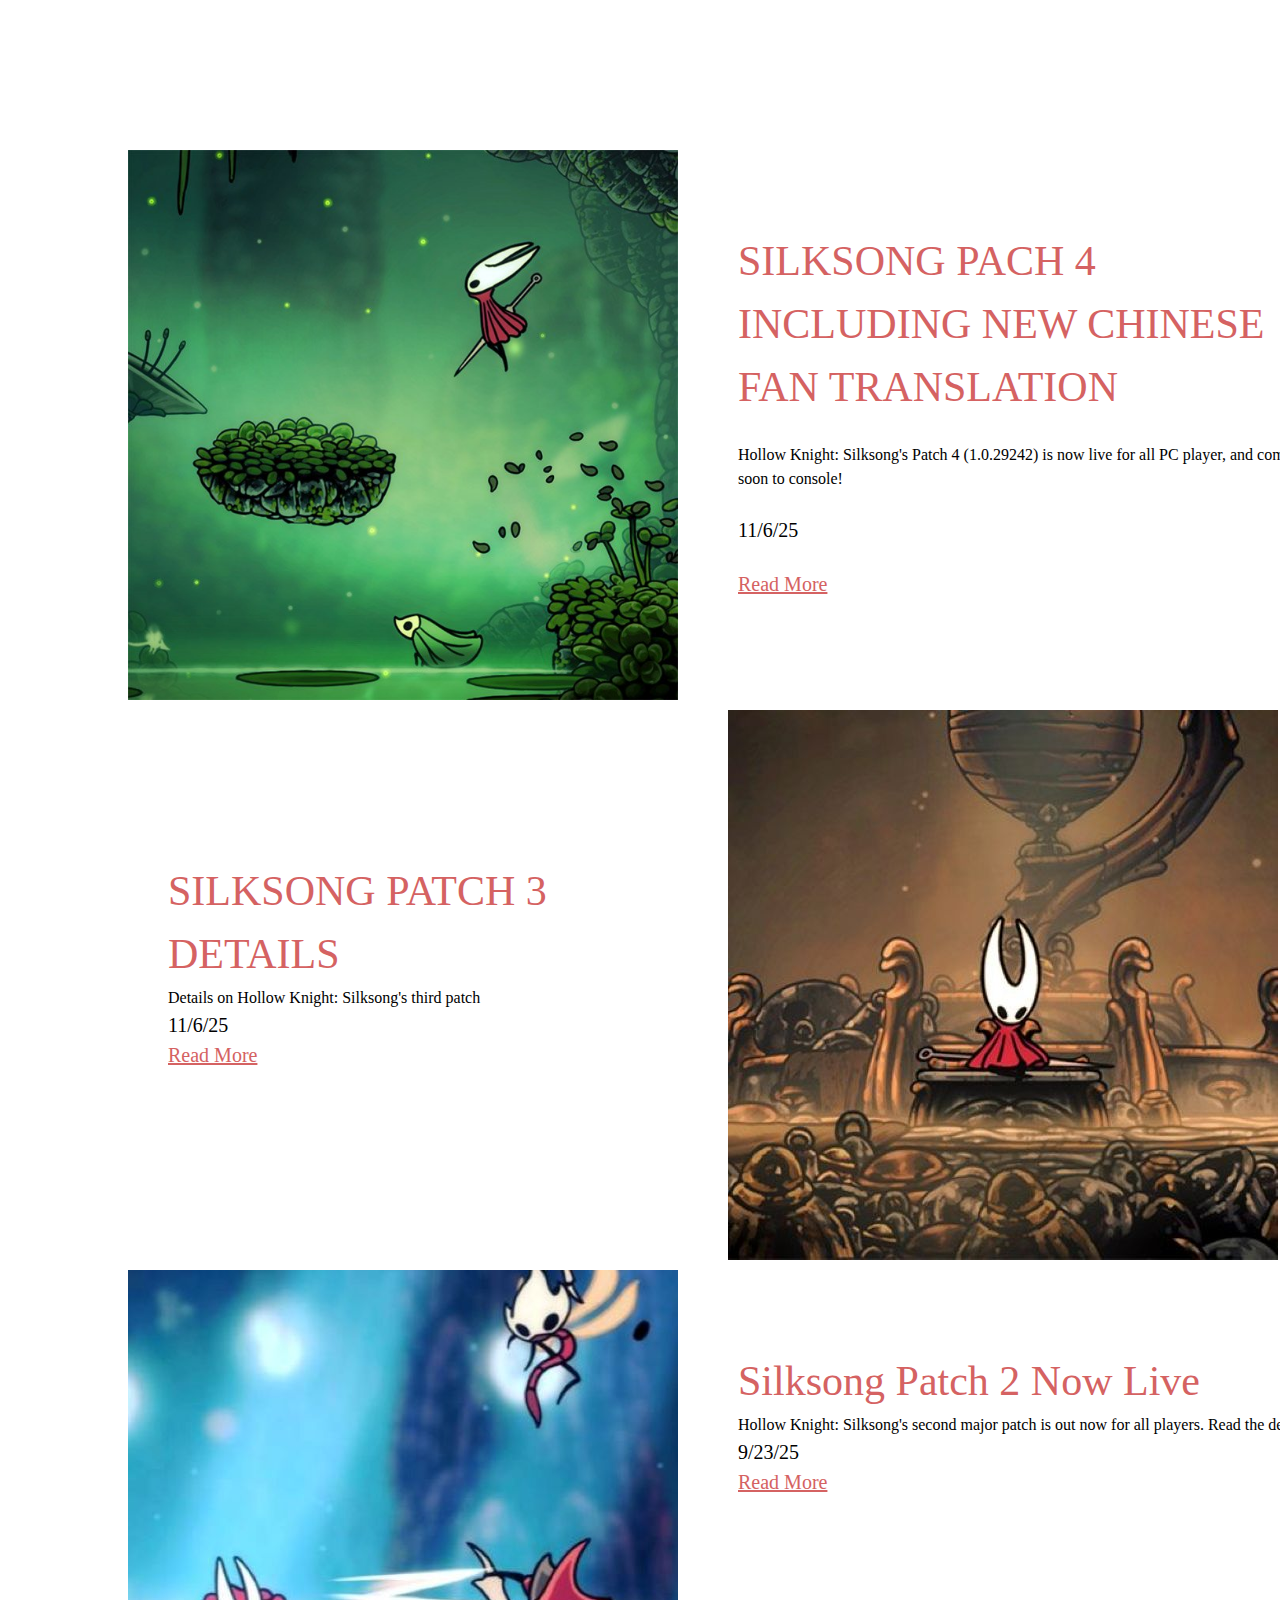
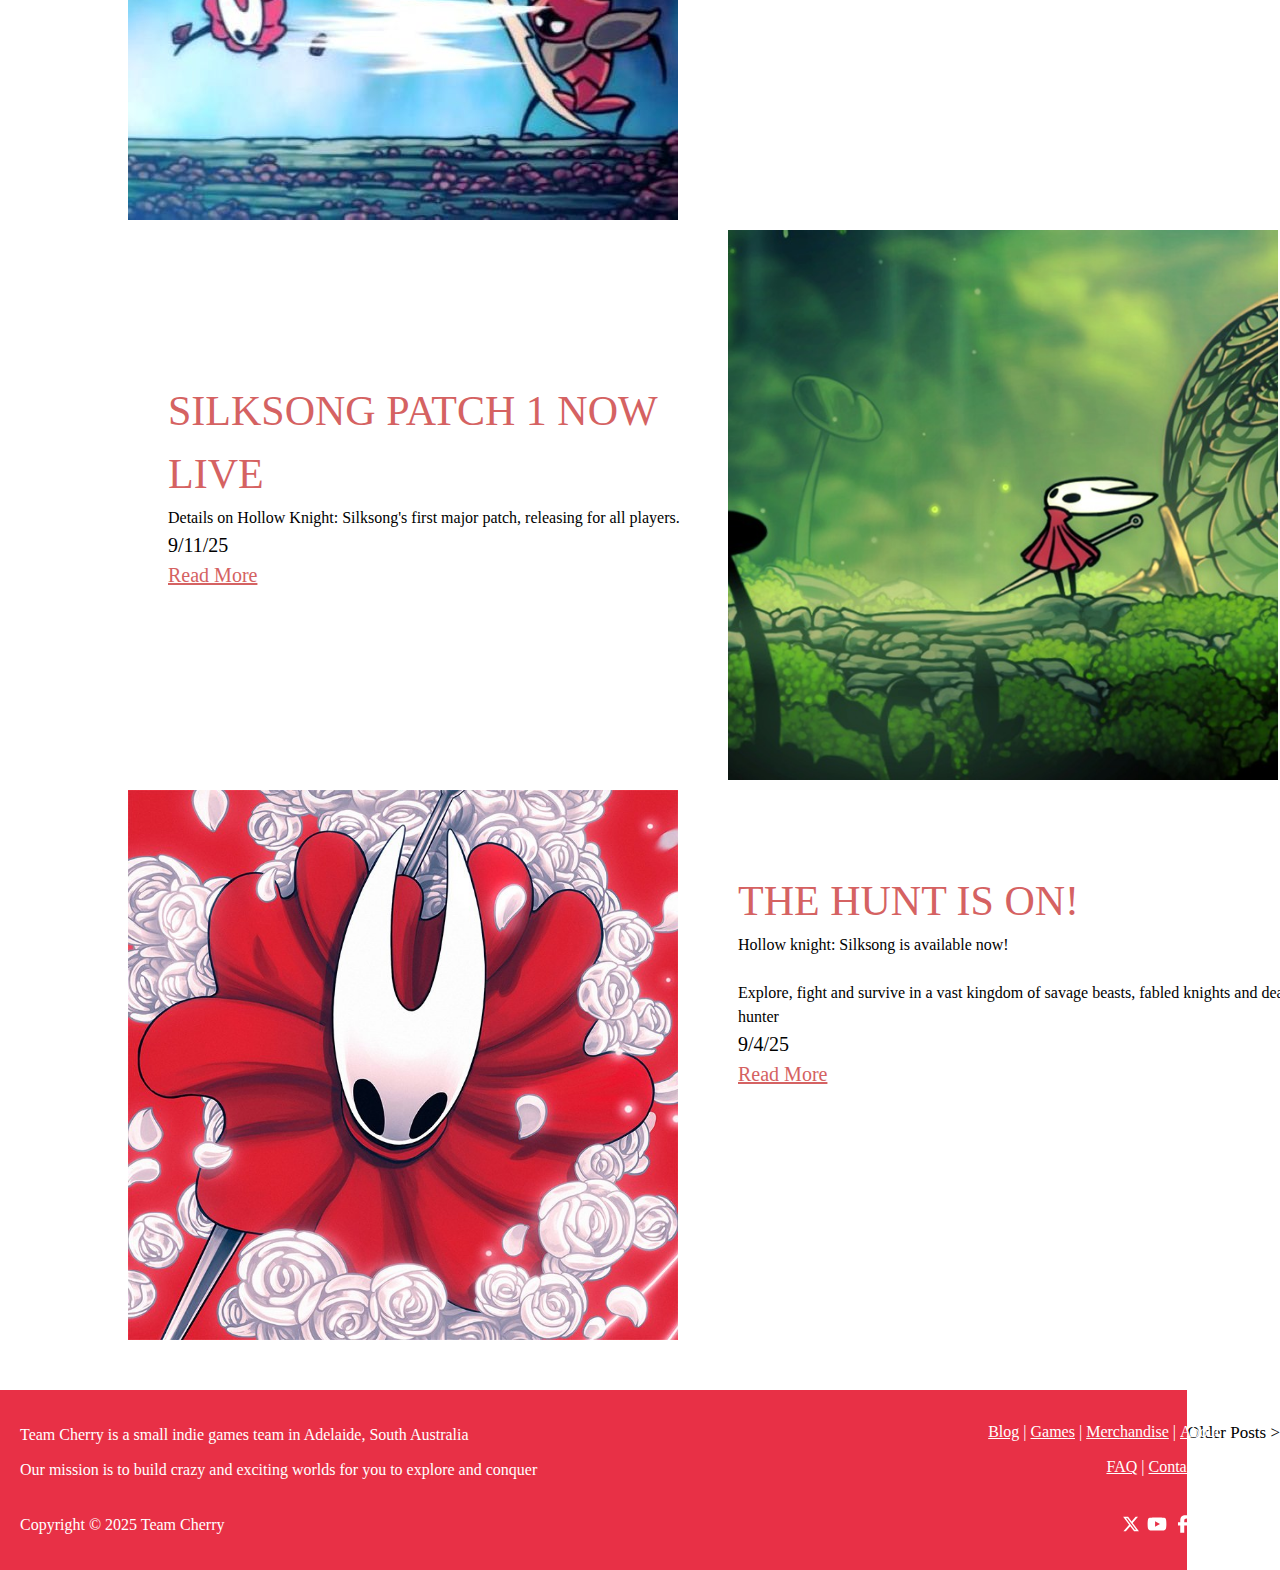
<file: index.html>
<!DOCTYPE html>
<html lang="en">
<head>
    <meta charset="UTF-8">
    <meta name="viewport" content="width=device-width, initial-scale=1.0">
    <title>Team Cherry</title>
    <link rel="icon" type="image/png" href="./images/logo_team_cherry.png">
    <link rel="stylesheet" href="./styles.css">
    <!-- Font extraid from Google Font -->
    <link rel="preconnect" href="https://fonts.googleapis.com">
    <link rel="preconnect" href="https://fonts.gstatic.com" crossorigin>
    <link href="https://fonts.googleapis.com/css2?family=Lato:ital,wght@0,100;0,300;0,400;0,700;0,900;1,100;1,300;1,400;1,700;1,900&family=Roboto:ital,wght@0,100..900;1,100..900&family=Stack+Sans+Text:wght@200..700&display=swap" rel="stylesheet">  
    
</head>
<body>
    <!-- My Navigation bar -->
    <header>
        <nav aria-label="Primary Navigation">
            <a href="#"><img src="./images/logo_team_cherry.png" alt="Logo Team Cherry"></a>
            <!-- <span class="spacer"></span> -->
             <div class="header-nav-ul">
                <ul>
                    <li><a href="#" class="current">Blog</a></li>
                    <li><a href="./pages/games.html">Games</a></li>
                    <li><a href="./pages/merchandise.html">Merchandise</a></li>
                    <li><a href="./pages/about.html">About</a></li>
                    <li><a href="https://x.com/TeamCherryGames" target="_blank"><svg xmlns="http://www.w3.org/2000/svg" viewBox="0 0 640 640"><!--!Font Awesome Free v7.1.0 by @fontawesome - https://fontawesome.com License - https://fontawesome.com/license/free Copyright 2025 Fonticons, Inc.--><path fill="white" d="M453.2 112L523.8 112L369.6 288.2L551 528L409 528L297.7 382.6L170.5 528L99.8 528L264.7 339.5L90.8 112L236.4 112L336.9 244.9L453.2 112zM428.4 485.8L467.5 485.8L215.1 152L173.1 152L428.4 485.8z"/></svg></a></li>
                    <li><a href="https://www.youtube.com/user/teamcherrygames" target="_blank"><svg xmlns="http://www.w3.org/2000/svg" viewBox="0 0 640 640"><!--!Font Awesome Free v7.1.0 by @fontawesome - https://fontawesome.com License - https://fontawesome.com/license/free Copyright 2025 Fonticons, Inc.--><path fill="white" d="M581.7 188.1C575.5 164.4 556.9 145.8 533.4 139.5C490.9 128 320.1 128 320.1 128C320.1 128 149.3 128 106.7 139.5C83.2 145.8 64.7 164.4 58.4 188.1C47 231 47 320.4 47 320.4C47 320.4 47 409.8 58.4 452.7C64.7 476.3 83.2 494.2 106.7 500.5C149.3 512 320.1 512 320.1 512C320.1 512 490.9 512 533.5 500.5C557 494.2 575.5 476.3 581.8 452.7C593.2 409.8 593.2 320.4 593.2 320.4C593.2 320.4 593.2 231 581.8 188.1zM264.2 401.6L264.2 239.2L406.9 320.4L264.2 401.6z"/></svg></a></li>
                    <li><a href="https://www.facebook.com/teamcherrygames" target="_blank"><svg xmlns="http://www.w3.org/2000/svg" viewBox="0 0 640 640"><!--!Font Awesome Free v7.1.0 by @fontawesome - https://fontawesome.com License - https://fontawesome.com/license/free Copyright 2025 Fonticons, Inc.--><path fill="white" d="M240 363.3L240 576L356 576L356 363.3L442.5 363.3L460.5 265.5L356 265.5L356 230.9C356 179.2 376.3 159.4 428.7 159.4C445 159.4 458.1 159.8 465.7 160.6L465.7 71.9C451.4 68 416.4 64 396.2 64C289.3 64 240 114.5 240 223.4L240 265.5L174 265.5L174 363.3L240 363.3z"/></svg></a></li>
                    <li><a href="https://bsky.app/profile/did:plc:njcr3moahtid7crxdjtu26jp" target="_blank"><svg xmlns="http://www.w3.org/2000/svg" viewBox="0 0 640 640"><!--!Font Awesome Free v7.1.0 by @fontawesome - https://fontawesome.com License - https://fontawesome.com/license/free Copyright 2025 Fonticons, Inc.--><path fill="white" d="M439.8 358.7C436.5 358.3 433.1 357.9 429.8 357.4C433.2 357.8 436.5 358.3 439.8 358.7zM320 291.1C293.9 240.4 222.9 145.9 156.9 99.3C93.6 54.6 69.5 62.3 53.6 69.5C35.3 77.8 32 105.9 32 122.4C32 138.9 41.1 258 47 277.9C66.5 343.6 136.1 365.8 200.2 358.6C203.5 358.1 206.8 357.7 210.2 357.2C206.9 357.7 203.6 358.2 200.2 358.6C106.3 372.6 22.9 406.8 132.3 528.5C252.6 653.1 297.1 501.8 320 425.1C342.9 501.8 369.2 647.6 505.6 528.5C608 425.1 533.7 372.5 439.8 358.6C436.5 358.2 433.1 357.8 429.8 357.3C433.2 357.7 436.5 358.2 439.8 358.6C503.9 365.7 573.4 343.5 593 277.9C598.9 258 608 139 608 122.4C608 105.8 604.7 77.7 586.4 69.5C570.6 62.4 546.4 54.6 483.2 99.3C417.1 145.9 346.1 240.4 320 291.1z"/></svg></a></li>
                </ul>
            </div>
        </nav>
    </header>
    <main>
        <div class="main-articles">
            <article>
                <div class="image">
                    <a href=""><img src="./images/hornet_main_1.jpg" alt="Hornet jumping"></a>
                </div>
                <div class="text">
                    <h2>SILKSONG PACH 4 INCLUDING NEW CHINESE FAN TRANSLATION</h2>
                    <br>
                    <p>Hollow Knight: Silksong's Patch 4 &#40;1.0.29242&#41; is now live for all PC player, and coming soon to console! </p>
                    <br>
                    <p><time datetime="2025-11-06">11/6/25</time></p>
                    <br>
                    <a href="#">Read More</a>
                </div>
            </article>

            <article>
                <div class="second">
                    <h2>SILKSONG PATCH 3 DETAILS</h2>
                    <p>Details on Hollow Knight: Silksong's third patch</p>
                    <p><time datetime="2025-11-06">11/6/25</time></p>
                    <a href="#">Read More</a>
                </div>
                <span class="spacer-2"> </span>
                <div class="image">
                    <a href="#"><img src="./images/hornet_main_2.jpg" alt="Hornet sitting"></a>          
                </div>        
            </article>

            <article>
                <div class="image">
                    <a href="#"><img src="./images/hornet_main_3.jpg" alt="Hornet figthing"></a>
                </div>
                <div class="text">
                    <h2>Silksong Patch 2 Now Live</h2>
                    <p>Hollow Knight: Silksong's second major patch is out now for all players. Read the details.</p>
                    <p><time datetime="2025-09-23">9/23/25</time></p>
                    <a href="#">Read More</a>
                </div>
            </article>

            <article>
                <div class="second">
                    <h2>SILKSONG PATCH 1 NOW LIVE</h2>
                    <p>Details on Hollow Knight: Silksong's first major patch, releasing for all players.</p>
                    <p><time datetime="2025-09-11">9/11/25</time></p>
                    <a href="#">Read More</a>
                </div>
                <span class="spacer-2"> </span>
                <div class="image">
                    <a href="#"><img src="./images/hornet_main_4.jpg" alt="Hornet is staring up"></a>
                </div>
            </article>

            <article>
                <div class="image">
                <a href="#"><img src="./images/hornet_main_5.jpg" alt="Hornet with white flowers"></a>
                </div>
                <div class="text">
                    <h2>THE HUNT IS ON!</h2>
                    <p>Hollow knight: Silksong is available now!</p>
                    <br>
                    <p>Explore, fight and survive in a vast kingdom of savage beasts, fabled knights and deadly hunter</p>
                    <p><time datetime="2025-09-04">9/4/25</time></p>
                    <a href="#">Read More</a>
                </div>
            </article>
        </div>

        <div class="spacer-older">

        </div>
        <div class="older">
            <a href="#">Older Posts &gt;</a>
        </div>
        
    </main>
    <div class="footer">
        <footer>
            <p class="footer-left-1">Team Cherry is a small indie games team in Adelaide, South Australia</p>
            
            <!-- <span class="first-space"></span> -->

            <ul class="footer-right-1">
                <li><a href="./index.html">Blog</a></li>
                <li>&#124;</li>
                <li><a href="./pages/games.html">Games</a></li>
                <li>&#124;</li>
                <li><a href="./pages/merchandise.html">Merchandise</a></li>
                <li>&#124;</li>
                <li><a href="./pages/about.html">About</a></li>
            </ul>
            
            <!-- <span class="second-space"></span> -->
            <ul class="footer-right-2">
                <li><a href="#">FAQ</a></li>
                <li>&#124;</li>
                <li><a href="#">Contact Us</a></li>
            </ul>
            
            <p class="footer-left-2">Our mission is to build crazy and exciting worlds for you to explore and conquer</p>
            
            <p class="footer-left-3">Copyright &copy; <time datetime="2025">2025</time> Team Cherry</p>

            <ul class="footer-right-3">
                <li><a href="https://x.com/TeamCherryGames" target="_blank"><svg xmlns="http://www.w3.org/2000/svg" viewBox="0 0 640 640"><!--!Font Awesome Free v7.1.0 by @fontawesome - https://fontawesome.com License - https://fontawesome.com/license/free Copyright 2025 Fonticons, Inc.--><path fill="white" d="M453.2 112L523.8 112L369.6 288.2L551 528L409 528L297.7 382.6L170.5 528L99.8 528L264.7 339.5L90.8 112L236.4 112L336.9 244.9L453.2 112zM428.4 485.8L467.5 485.8L215.1 152L173.1 152L428.4 485.8z"/></svg></a></li>
                <li><a href="https://www.youtube.com/user/teamcherrygames" target="_blank"><svg xmlns="http://www.w3.org/2000/svg" viewBox="0 0 640 640"><!--!Font Awesome Free v7.1.0 by @fontawesome - https://fontawesome.com License - https://fontawesome.com/license/free Copyright 2025 Fonticons, Inc.--><path fill="white" d="M581.7 188.1C575.5 164.4 556.9 145.8 533.4 139.5C490.9 128 320.1 128 320.1 128C320.1 128 149.3 128 106.7 139.5C83.2 145.8 64.7 164.4 58.4 188.1C47 231 47 320.4 47 320.4C47 320.4 47 409.8 58.4 452.7C64.7 476.3 83.2 494.2 106.7 500.5C149.3 512 320.1 512 320.1 512C320.1 512 490.9 512 533.5 500.5C557 494.2 575.5 476.3 581.8 452.7C593.2 409.8 593.2 320.4 593.2 320.4C593.2 320.4 593.2 231 581.8 188.1zM264.2 401.6L264.2 239.2L406.9 320.4L264.2 401.6z"/></svg></a></li>
                <li><a href="https://www.facebook.com/teamcherrygames" target="_blank"><svg xmlns="http://www.w3.org/2000/svg" viewBox="0 0 640 640"><!--!Font Awesome Free v7.1.0 by @fontawesome - https://fontawesome.com License - https://fontawesome.com/license/free Copyright 2025 Fonticons, Inc.--><path fill="white" d="M240 363.3L240 576L356 576L356 363.3L442.5 363.3L460.5 265.5L356 265.5L356 230.9C356 179.2 376.3 159.4 428.7 159.4C445 159.4 458.1 159.8 465.7 160.6L465.7 71.9C451.4 68 416.4 64 396.2 64C289.3 64 240 114.5 240 223.4L240 265.5L174 265.5L174 363.3L240 363.3z"/></svg></a></li>
                <li><a href="https://bsky.app/profile/did:plc:njcr3moahtid7crxdjtu26jp" target="_blank"><svg xmlns="http://www.w3.org/2000/svg" viewBox="0 0 640 640"><!--!Font Awesome Free v7.1.0 by @fontawesome - https://fontawesome.com License - https://fontawesome.com/license/free Copyright 2025 Fonticons, Inc.--><path fill="white" d="M439.8 358.7C436.5 358.3 433.1 357.9 429.8 357.4C433.2 357.8 436.5 358.3 439.8 358.7zM320 291.1C293.9 240.4 222.9 145.9 156.9 99.3C93.6 54.6 69.5 62.3 53.6 69.5C35.3 77.8 32 105.9 32 122.4C32 138.9 41.1 258 47 277.9C66.5 343.6 136.1 365.8 200.2 358.6C203.5 358.1 206.8 357.7 210.2 357.2C206.9 357.7 203.6 358.2 200.2 358.6C106.3 372.6 22.9 406.8 132.3 528.5C252.6 653.1 297.1 501.8 320 425.1C342.9 501.8 369.2 647.6 505.6 528.5C608 425.1 533.7 372.5 439.8 358.6C436.5 358.2 433.1 357.8 429.8 357.3C433.2 357.7 436.5 358.2 439.8 358.6C503.9 365.7 573.4 343.5 593 277.9C598.9 258 608 139 608 122.4C608 105.8 604.7 77.7 586.4 69.5C570.6 62.4 546.4 54.6 483.2 99.3C417.1 145.9 346.1 240.4 320 291.1z"/></svg></a></li>
            </ul>
        </footer>
    </div>
</body>
</html>
</file>
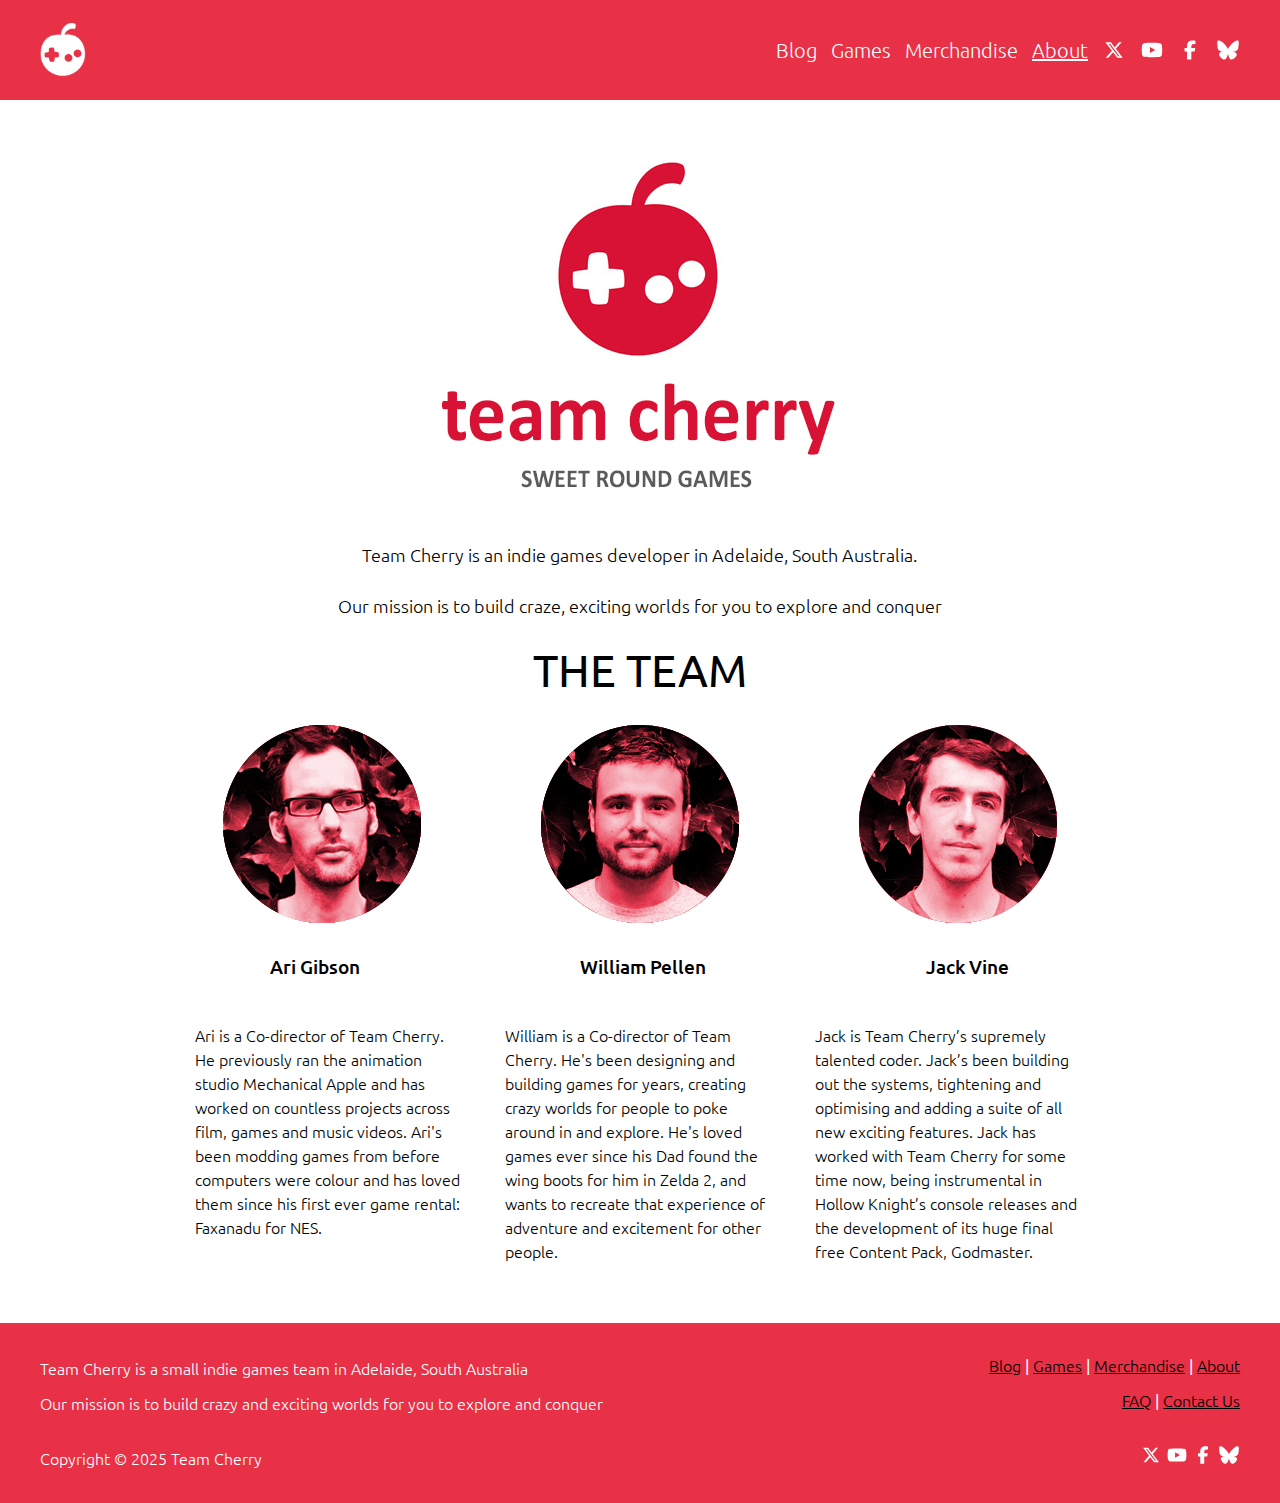
<file: pages/about.html>
<!DOCTYPE html>
<html lang="en">
<head>
    <meta charset="UTF-8">
    <meta name="viewport" content="width=device-width, initial-scale=1.0">
    <title>Team Cherry</title>
    <link rel="icon" type="image/png" href="../images/logo_team_cherry.png">
    <link rel="stylesheet" href="../styles.css">
    <link rel="preconnect" href="https://fonts.googleapis.com">
    <link rel="preconnect" href="https://fonts.gstatic.com" crossorigin>
    <link href="https://fonts.googleapis.com/css2?family=Google+Sans+Flex:opsz,wght@6..144,1..1000&family=Lato:ital,wght@0,100;0,300;0,400;0,700;0,900;1,100;1,300;1,400;1,700;1,900&family=Open+Sans:ital,wght@0,300..800;1,300..800&family=Playfair+Display:ital,wght@0,400..900;1,400..900&family=Roboto:ital,wght@0,100..900;1,100..900&family=Stack+Sans+Text:wght@200..700&family=Ubuntu:ital,wght@0,300;0,400;0,500;0,700;1,300;1,400;1,500;1,700&display=swap" rel="stylesheet">
    <style>
        footer ul li a:link{
            color: black;
        }

        footer ul li a:visited{
            color: white;
        }

        header nav ul li a:focus{
            color: skyblue;
        }

        header nav ul li a:hover{
            color: black;
        }
        
        header nav ul li a:active{
            background-color: white;
            border-radius: 10px;
        } 
    </style>
</head>
<body>
    <header>
        <div class="header">
            <nav aria-label="Primary Navigation">
                <a href="../index.html"><img src="../images/logo_team_cherry.png" alt="Logo Team Cherry"></a>
                <span class="spacer"></span>
                <ul>

                    <li><a href="../index.html">Blog</a></li>
                    <li><a href="./games.html">Games</a></li>
                    <li><a href="./merchandise.html">Merchandise</a></li>
                    <li><a href="./about.html" class="current">About</a></li>
                    <li><a href="https://x.com/TeamCherryGames" target="_blank"><svg xmlns="http://www.w3.org/2000/svg" viewBox="0 0 640 640"><!--!Font Awesome Free v7.1.0 by @fontawesome - https://fontawesome.com License - https://fontawesome.com/license/free Copyright 2025 Fonticons, Inc.--><path fill="white" d="M453.2 112L523.8 112L369.6 288.2L551 528L409 528L297.7 382.6L170.5 528L99.8 528L264.7 339.5L90.8 112L236.4 112L336.9 244.9L453.2 112zM428.4 485.8L467.5 485.8L215.1 152L173.1 152L428.4 485.8z"/></svg></a></li>
                    <li><a href="https://www.youtube.com/user/teamcherrygames" target="_blank"><svg xmlns="http://www.w3.org/2000/svg" viewBox="0 0 640 640"><!--!Font Awesome Free v7.1.0 by @fontawesome - https://fontawesome.com License - https://fontawesome.com/license/free Copyright 2025 Fonticons, Inc.--><path fill="white" d="M581.7 188.1C575.5 164.4 556.9 145.8 533.4 139.5C490.9 128 320.1 128 320.1 128C320.1 128 149.3 128 106.7 139.5C83.2 145.8 64.7 164.4 58.4 188.1C47 231 47 320.4 47 320.4C47 320.4 47 409.8 58.4 452.7C64.7 476.3 83.2 494.2 106.7 500.5C149.3 512 320.1 512 320.1 512C320.1 512 490.9 512 533.5 500.5C557 494.2 575.5 476.3 581.8 452.7C593.2 409.8 593.2 320.4 593.2 320.4C593.2 320.4 593.2 231 581.8 188.1zM264.2 401.6L264.2 239.2L406.9 320.4L264.2 401.6z"/></svg></a></li>
                    <li><a href="https://www.facebook.com/teamcherrygames" target="_blank"><svg xmlns="http://www.w3.org/2000/svg" viewBox="0 0 640 640"><!--!Font Awesome Free v7.1.0 by @fontawesome - https://fontawesome.com License - https://fontawesome.com/license/free Copyright 2025 Fonticons, Inc.--><path fill="white" d="M240 363.3L240 576L356 576L356 363.3L442.5 363.3L460.5 265.5L356 265.5L356 230.9C356 179.2 376.3 159.4 428.7 159.4C445 159.4 458.1 159.8 465.7 160.6L465.7 71.9C451.4 68 416.4 64 396.2 64C289.3 64 240 114.5 240 223.4L240 265.5L174 265.5L174 363.3L240 363.3z"/></svg></a></li>
                    <li><a href="https://bsky.app/profile/did:plc:njcr3moahtid7crxdjtu26jp" target="_blank"><svg xmlns="http://www.w3.org/2000/svg" viewBox="0 0 640 640"><!--!Font Awesome Free v7.1.0 by @fontawesome - https://fontawesome.com License - https://fontawesome.com/license/free Copyright 2025 Fonticons, Inc.--><path fill="white" d="M439.8 358.7C436.5 358.3 433.1 357.9 429.8 357.4C433.2 357.8 436.5 358.3 439.8 358.7zM320 291.1C293.9 240.4 222.9 145.9 156.9 99.3C93.6 54.6 69.5 62.3 53.6 69.5C35.3 77.8 32 105.9 32 122.4C32 138.9 41.1 258 47 277.9C66.5 343.6 136.1 365.8 200.2 358.6C203.5 358.1 206.8 357.7 210.2 357.2C206.9 357.7 203.6 358.2 200.2 358.6C106.3 372.6 22.9 406.8 132.3 528.5C252.6 653.1 297.1 501.8 320 425.1C342.9 501.8 369.2 647.6 505.6 528.5C608 425.1 533.7 372.5 439.8 358.6C436.5 358.2 433.1 357.8 429.8 357.3C433.2 357.7 436.5 358.2 439.8 358.6C503.9 365.7 573.4 343.5 593 277.9C598.9 258 608 139 608 122.4C608 105.8 604.7 77.7 586.4 69.5C570.6 62.4 546.4 54.6 483.2 99.3C417.1 145.9 346.1 240.4 320 291.1z"/></svg></a></li>
                </ul>
            </nav>
        </div>
    </header>
    <main>
        <section class="padding-top-about">

            <div id="logo-team-about">
                <img src="../images/logo2.png" alt="Team Cherry Logo">
            </div>

            <div class="p-about-page">
                <p style="text-align: center;">Team Cherry is an indie games developer in Adelaide, South Australia.</p>
                <br>
                <p>Our mission is to build craze, exciting worlds for you to explore and conquer</p>
            </div>

            <div class="title-about-page">
                <h2>THE TEAM</h2>
            </div>

            <div class="photos-flex">
                <div class="gibson">
                    <img src="../images/gibson-photo.png" alt="Ari Gibson photo">
                </div>
                <div class="william">
                    <img src="../images/william-photo.png" alt="William Pellen photo">
                </div>
                <div class="jack">
                    <img src="../images/jack-photo.png" alt="Jack Vine">
                </div>
            </div>

            <div class="h3-flex">
                <div class="h3-gibson">
                    <h3>Ari Gibson</h3>
                </div>
                <div class="h3-william">
                    <h3>William Pellen</h3>
                </div>
                <div class="h3-jack">
                    <h3>Jack Vine</h3>
                </div>
            </div>

            <div class="p-flex">
                <div class="p-gibson">
                    <p>Ari is a Co-director of Team Cherry. He previously ran the animation studio Mechanical Apple and has worked on countless projects across film, games and music videos. Ari's been modding games from before computers were colour and has loved them since his first ever game rental: Faxanadu for NES.</p>
                </div>
                <div class="p-william">
                    <p>William is a Co-director of Team Cherry. He's been designing and building games for years, creating crazy worlds for people to poke around in and explore. He's loved games ever since his Dad found the wing boots for him in Zelda 2, and wants to recreate that experience of adventure and excitement for other people.</p>
                </div>
                <div class="p-jack">
                    <p>Jack is Team Cherry’s supremely talented coder. Jack’s been building out the systems, tightening and optimising and adding a suite of all new exciting features. Jack has worked with Team Cherry for some time now, being instrumental in Hollow Knight’s console releases and the development of its huge final free Content Pack, Godmaster.</p>
                </div>
            </div>
        </section>

    </main>
    <div class="footer">
        <footer>
            <p class="footer-left-1">Team Cherry is a small indie games team in Adelaide, South Australia</p>
            
            <!-- <span class="first-space"></span> -->

            <ul class="footer-right-1">
                <li><a href="../index.html">Blog</a></li>
                <li>&#124;</li>
                <li><a href="./games.html">Games</a></li>
                <li>&#124;</li>
                <li><a href="./merchandise.html">Merchandise</a></li>
                <li>&#124;</li>
                <li><a href="./about.html">About</a></li>
            </ul>
            
            <!-- <span class="second-space"></span> -->
            <ul class="footer-right-2">
                <li><a href="#">FAQ</a></li>
                <li>&#124;</li>
                <li><a href="#">Contact Us</a></li>
            </ul>
            
            <p class="footer-left-2">Our mission is to build crazy and exciting worlds for you to explore and conquer</p>
            
            <p class="footer-left-3">Copyright &copy; <time datetime="2025">2025</time> Team Cherry</p>

            <ul class="footer-right-3">
                <li><a href="https://x.com/TeamCherryGames" target="_blank"><svg xmlns="http://www.w3.org/2000/svg" viewBox="0 0 640 640"><!--!Font Awesome Free v7.1.0 by @fontawesome - https://fontawesome.com License - https://fontawesome.com/license/free Copyright 2025 Fonticons, Inc.--><path fill="white" d="M453.2 112L523.8 112L369.6 288.2L551 528L409 528L297.7 382.6L170.5 528L99.8 528L264.7 339.5L90.8 112L236.4 112L336.9 244.9L453.2 112zM428.4 485.8L467.5 485.8L215.1 152L173.1 152L428.4 485.8z"/></svg></a></li>
                <li><a href="https://www.youtube.com/user/teamcherrygames" target="_blank"><svg xmlns="http://www.w3.org/2000/svg" viewBox="0 0 640 640"><!--!Font Awesome Free v7.1.0 by @fontawesome - https://fontawesome.com License - https://fontawesome.com/license/free Copyright 2025 Fonticons, Inc.--><path fill="white" d="M581.7 188.1C575.5 164.4 556.9 145.8 533.4 139.5C490.9 128 320.1 128 320.1 128C320.1 128 149.3 128 106.7 139.5C83.2 145.8 64.7 164.4 58.4 188.1C47 231 47 320.4 47 320.4C47 320.4 47 409.8 58.4 452.7C64.7 476.3 83.2 494.2 106.7 500.5C149.3 512 320.1 512 320.1 512C320.1 512 490.9 512 533.5 500.5C557 494.2 575.5 476.3 581.8 452.7C593.2 409.8 593.2 320.4 593.2 320.4C593.2 320.4 593.2 231 581.8 188.1zM264.2 401.6L264.2 239.2L406.9 320.4L264.2 401.6z"/></svg></a></li>
                <li><a href="https://www.facebook.com/teamcherrygames" target="_blank"><svg xmlns="http://www.w3.org/2000/svg" viewBox="0 0 640 640"><!--!Font Awesome Free v7.1.0 by @fontawesome - https://fontawesome.com License - https://fontawesome.com/license/free Copyright 2025 Fonticons, Inc.--><path fill="white" d="M240 363.3L240 576L356 576L356 363.3L442.5 363.3L460.5 265.5L356 265.5L356 230.9C356 179.2 376.3 159.4 428.7 159.4C445 159.4 458.1 159.8 465.7 160.6L465.7 71.9C451.4 68 416.4 64 396.2 64C289.3 64 240 114.5 240 223.4L240 265.5L174 265.5L174 363.3L240 363.3z"/></svg></a></li>
                <li><a href="https://bsky.app/profile/did:plc:njcr3moahtid7crxdjtu26jp" target="_blank"><svg xmlns="http://www.w3.org/2000/svg" viewBox="0 0 640 640"><!--!Font Awesome Free v7.1.0 by @fontawesome - https://fontawesome.com License - https://fontawesome.com/license/free Copyright 2025 Fonticons, Inc.--><path fill="white" d="M439.8 358.7C436.5 358.3 433.1 357.9 429.8 357.4C433.2 357.8 436.5 358.3 439.8 358.7zM320 291.1C293.9 240.4 222.9 145.9 156.9 99.3C93.6 54.6 69.5 62.3 53.6 69.5C35.3 77.8 32 105.9 32 122.4C32 138.9 41.1 258 47 277.9C66.5 343.6 136.1 365.8 200.2 358.6C203.5 358.1 206.8 357.7 210.2 357.2C206.9 357.7 203.6 358.2 200.2 358.6C106.3 372.6 22.9 406.8 132.3 528.5C252.6 653.1 297.1 501.8 320 425.1C342.9 501.8 369.2 647.6 505.6 528.5C608 425.1 533.7 372.5 439.8 358.6C436.5 358.2 433.1 357.8 429.8 357.3C433.2 357.7 436.5 358.2 439.8 358.6C503.9 365.7 573.4 343.5 593 277.9C598.9 258 608 139 608 122.4C608 105.8 604.7 77.7 586.4 69.5C570.6 62.4 546.4 54.6 483.2 99.3C417.1 145.9 346.1 240.4 320 291.1z"/></svg></a></li>
            </ul>
        </footer>
    </div>
</body>
</html>
</file>
<file: styles.css>
/* General Rules */
*{
    box-sizing: border-box;
    margin: 0;
    padding: 0;
    font-family: "Ubuntu";
}

body{
    line-height: 1.5;
}

p,
a{
    font-weight: 350;
}

/* Navigation bar */
header{
    position: fixed;
    width: 100%;
    /* display: block; */
}

.header{
    height: 100px;
    width: 100%;
    background-color: #e83046;
    display: flex;
    flex-direction: row;
    flex-wrap: wrap;
    justify-content: space-around;
    align-content: center;

}
header nav{
    display: flex;
    flex-basis: 1200px;
    justify-content: space-between;
    
}
header nav a{
    display: inline-block;
    max-height: 55px;
}
header nav a img{
    max-width: 100%;
    max-height: 55px;
    align-content: center;
    justify-content: start;
    flex-basis: 500px;
}

.header-nav-ul{
    display: flex;
}

header nav ul{
    align-content: center;
    justify-content:flex-end;  

}
header nav ul li{
    display: inline;
    font-size: 20px;
    padding-right: 10px;  
    vertical-align: middle;
}
header nav ul li:last-child{
    padding-right: 0px;
}
header nav ul li a{
    text-decoration: none;
    color: white;
}

svg{
    height: 24px;
    vertical-align: text-top;
}

header nav ul li a.current{
    text-decoration: underline;
}

/* Main Index.html  */

.main-articles{
    padding-top: 150px;
    margin-bottom: 20px;
    margin-left: 10%;
    margin-right: 10%;
}

main article{
    margin-bottom: 10px;
    height: 550px;
    width: 1200px;

}

.image{
    float: left; 
}

.text{
    width: 580px;
    float: right; 
    margin: 80px 10px 0px 0px;
}

.second{
    float: left; 
    width: 520px;
    margin: 100px 5px 0px 40px;
    padding-top: 50px;
    margin-right: 40px;
}

.image-2{
    float: right;
}

main div article div h2{
    font-weight: 500;
    font-size: 42px;
    color: #d56262;
}

main div article div p time{
    font-size: 20px;
}

main div article div a{
    color: #d56262;
    font-size: 20px;
}


main div article div a img{
    display: inline-block;
    max-height: 550px;
    width: 100%;    
}

.older{
    float: right;
    margin: 60px 0px;
}

.older a{
    text-decoration: none;
    color: black;
    font-size: 17px;
}

/* Main games.html */

/* section Silksong */

section{
    display: grid;
}
section .section-1-class{
    display: grid;
    padding-top: 80px;
    margin: 70px 150px;
    grid-template-columns: 1fr 1fr;
    grid-template-rows: 290px 140.6px 40px 135px;
    column-gap: 20px;
    row-gap: 5px;
}

section .image-title-silksong{
    grid-row: 1 / 2;
    grid-column: 1 / 3;
    justify-self: center;
    align-self: center;
}
.image-title-silksong img{
    width: 500px;
    
}
section .video-silksong{
    grid-row: 2 / 5;
    grid-column: 1 / 2;
    justify-self: center;
    align-self: self-start;
}

section .silksong-section-p{
    grid-row: 2 / 3;
    grid-column: 2 / 3;
    overflow-y: auto; 
    scrollbar-width: none;
    max-height: 145px;
}

section .steam-section-1{
    grid-row: 3 / 4;
    grid-column: 2 / 3;
    align-self: center;
    justify-self: center;
}

section .steam-section-1 a{
    color: #d56262;
}

.flex-site-kit{
    width: 100%;
    grid-row: 4 / 5;
    grid-column: 2 / 3;
    align-self: center;
    justify-self: center;
    display: flex;
    flex-direction: row;
    flex-wrap: wrap;
    justify-content: space-around;
    
}

section .site-silksong-1{
    background-color: #d56262;
    width: 180px;
    height: 60px;
    border-radius: 30px;
    display: flex;
    justify-content: center;
    align-items: center;

}

section .site-silksong-1 a{
    font-weight: 400;
    text-decoration: none;
    color: white;
}

section .kit-silksong-1{
    background-color: #d56262;
    width: 150px;
    height: 60px;
    border-radius: 30px;
    display: flex;
    justify-content: center;
    align-items: center;
}

section .kit-silksong-1 a{
    font-weight: 400;
    text-decoration: none;
    color: white;
}

main .container-line-games{
    display: grid;
    margin: 25px 150px;
    grid-template-columns: 1fr;
    grid-template-rows: 1px;
}

.container-line-games .horizontal-line-games{
    align-self: center;
    width: 100%;
    border: 1px solid black;
    height: 1px;
}

/* Section Hollow Knight */

section{
    display: grid;
}

section .section-2-class{
    display: grid;
    grid-template-columns: 1fr 1fr;
    grid-template-rows: 200px 90px 50px 50px 130px; 
    row-gap: 5px;
    column-gap: 5px;
    margin: 70px 150px;
}

.section-2-class .image-title-hollow{
    grid-row: 1 / 2;
    grid-column: 1 / -1;
    justify-self: center;
    align-self: center;
}
.section-2-class .image-title-hollow img{
    width: 500px;
}

.section-2-class .video-hollow{
    grid-row: 2 / -1;
    grid-column: 1 / 2;
    justify-self: center;
}

.section-2-class .p-section-hollow{
    grid-row: 2 / 3;
    grid-column: 2 / 3;
    align-self: center;
}

.section-2-class .ul-stores-1{
    grid-row: 3 / 4;
    grid-column: 2 / 3;
    justify-self: center;
    align-self: center;
}

.ul-stores-1 ul{
    list-style-type: none;
}

.ul-stores-1 ul li{
    display: inline;
}

.ul-stores-1 ul li a{
    color: #d56262;
}

.section-2-class .ul-stores-2{
    grid-row: 4 / 5;
    grid-column: 2 / 3;
    align-self: center;
    justify-self: center;
}

.ul-stores-2 ul{
    list-style-type: none;
}

.ul-stores-2 ul li{
    display: inline;
}

.ul-stores-2 ul li a{
    color: #d56262;
}

.section-2-class .site-kit-hollow{
    grid-row: 5 / 6;
    grid-column: 2 / 3;
    align-self: center;
    display: flex;
    flex-direction: row;
    flex-wrap: nowrap;
    justify-content: space-around;
    align-content: center;
}

.site-kit-hollow .visit-hollow{
    display: flex;
    justify-content: center;
    width: 180px;
    height: 60px;
    border-radius: 30px;
    background-color: #d56262;
    order: 1;
    align-self: center;
    flex-shrink: 1;
    flex-basis: 180px;
}

.visit-hollow a{  
    font-weight: 400; 
    align-content: center;
    color: white;
    text-decoration: none;
}

.site-kit-hollow .kit-hollow{
    display: flex;
    justify-content: center;
    width: 150px;
    height: 60px;
    border-radius: 30px;
    background-color: #d56262;
    order: 2;
    align-self: center;
    flex-shrink: 1;
    flex-basis: 150px;
}
.kit-hollow a{   
    font-weight: 400;
    align-content: center;
    color: white;
    text-decoration: none;
}

/* merchandise.html */

.merchan-1{
    display: block;
    width: 900px;
    padding-top: 150px;
    margin: 0px auto;
    
    
}
.merchan-1 a img{
    width: 100%;
    height: auto;
    display: block;
}

.merchan-2{
    display: block;
    width: 850px;
    margin: 50px auto;
    
    
}
.merchan-2 a img{
    width: 100%;
    height: auto;
    display: block;
}

/* about.html */

.padding-top-about{
    padding-top: 150px;
    display: grid;
    grid-template-columns: 1fr 1fr 1fr;
    grid-template-rows: 365px 70px 50px 198px 40px 250px;
    row-gap: 30px;
}

.padding-top-about #logo-team-about{
    grid-row: 1 / 2;
    grid-column: 1 / 4;
    align-self: center;
    justify-self: center;
}

.padding-top-about .p-about-page{
    grid-row: 2 / 3;
    grid-column: 1 / 4;
    align-self: center;
    justify-self: center;
}

.p-about-page p{
    font-size: 18px;
}

.padding-top-about .title-about-page{
    grid-row: 3 / 4;
    grid-column: 1 / 4;
    justify-self: center;
    align-self: center;
}

.padding-top-about .photos-flex{
    grid-row: 4 / 5;
    grid-column: 1 / 4;
    display: flex;
    flex-direction: row;
    flex-wrap: nowrap;
    align-content: center;
    justify-content: center;
    gap: 120px;
    width: 100%;
}


.padding-top-about .h3-flex{
    grid-row: 5 / 6;
    grid-column: 1 / 4;
    display: flex;
    flex-direction: row;
    flex-wrap: nowrap;
    align-content: center;
    justify-content: center;
    gap: 220px;
    width: 100%;
}

.title-about-page h2{
    font-size: 45px;
    font-weight: 400;
}

.h3-flex div h3{
    font-weight: 500;

}

.padding-top-about .p-flex{
    grid-row: 6 / 7;
    grid-column: 1 / 4;
    display: flex;
    flex-direction: row;
    flex-wrap: nowrap;
    align-content: center;
    justify-content: center;
    gap: 40px;
    width: 100%;
}

.p-flex div p{
    line-height: 1.5;
}

.p-gibson,
.p-william,
.p-jack{
    width: 270px;
}

/* Footer */
.footer{
    display: grid;
    background-color: #e83046;
    margin-top: 50px;
}

footer{
    display: grid;
    grid-template-columns: 700px 500px;
    grid-template-rows: 50px 40px 50px;
    justify-self: center;
    padding: 20px 20px;  
    
}

footer .footer-left-1{
    grid-row: 1 / 2;
    grid-column: 1 / 2;
    justify-self: start;
    align-self: center;
}

footer .footer-right-1{
    grid-row: 1 / 2;
    grid-column: 2 / 3;
    justify-self: end;
    align-self: center;
    display: inline-block;
}

footer .footer-left-2{
    grid-row: 2 / 3;
    grid-column: 1 / 2;
    justify-self: start;
    align-self: center;
    margin-bottom: 20px;
}

footer .footer-right-2{
    grid-row: 2 / 3;
    grid-column: 2 / 3;
    justify-self: end;
    align-self: center;
    margin-bottom: 20px;
}

footer .footer-left-3{
    grid-row: 3 / 4;
    grid-column: 1 / 2;
    justify-self: start;
    align-self: center;
}

footer .footer-right-3{
    grid-row: 3 / 4;
    grid-column: 2 / 3;
    justify-self: end;
    align-self: center;
}

footer p{
    display: inline-block;
    vertical-align: top;
    color: white;
}

footer ul li{
    display: inline-block;
    color: white;
    height: 30px;
}
footer ul li a{
    /* text-decoration: none; */
    color: white;
}

footer ul li a svg{
    height: 22px;
}
</file>
